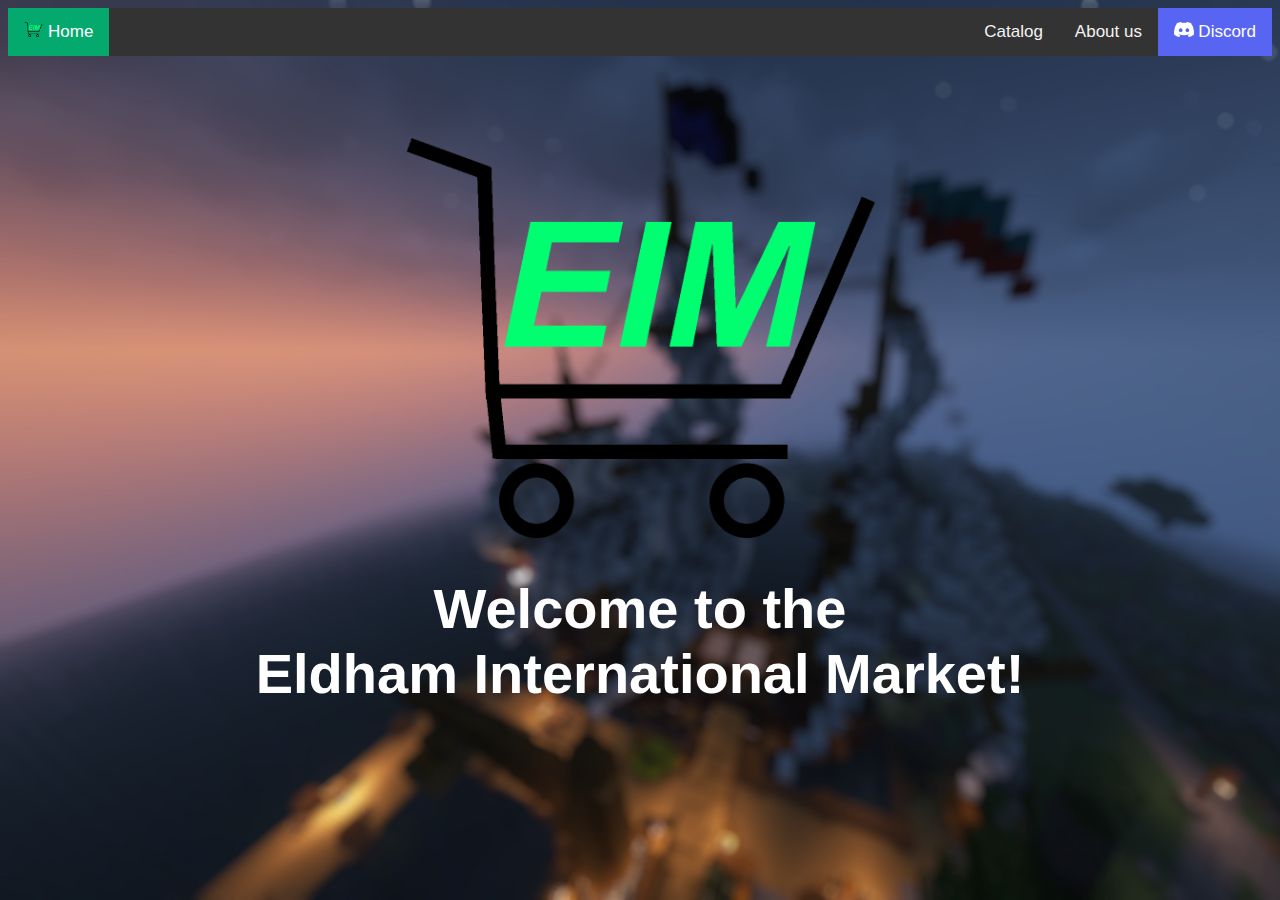
<file: index.html>
<html>
  <head>
    <title>Home | Eldham International Market</title>
    <link href="styles.css" rel="stylesheet" type="text/css">
    <link rel="icon" type="image/x-icon" href="../img/logo - Kopie.png">
  </head>
  <body>
    <style>
      body {
        background-image: url('img/bg.jpg');
        background-repeat: no-repeat;
        background-attachment: fixed;
        background-size: cover;
      }
    </style> 
    <div class="topnav">
      <a href="https://discord.gg/JwU22aqAVR" class="discord"><img src="img/dc.png" height="15px"> Discord</a>
      <a href="about.html">About us</a>
      <a href="index.html" class="split"><img src="img/logo.png" height="15px"> Home</a>
      <a href="items.html">Catalog</a>
    </div> 
    <div class="welcome">
      <a href="index.html"><img src="img/logo.png", height="400px", style="margin-top: 4%;"></a>
      <h1>Welcome to the<br>Eldham International Market!</h1>
    </div>
  </body>
</html>
</file>
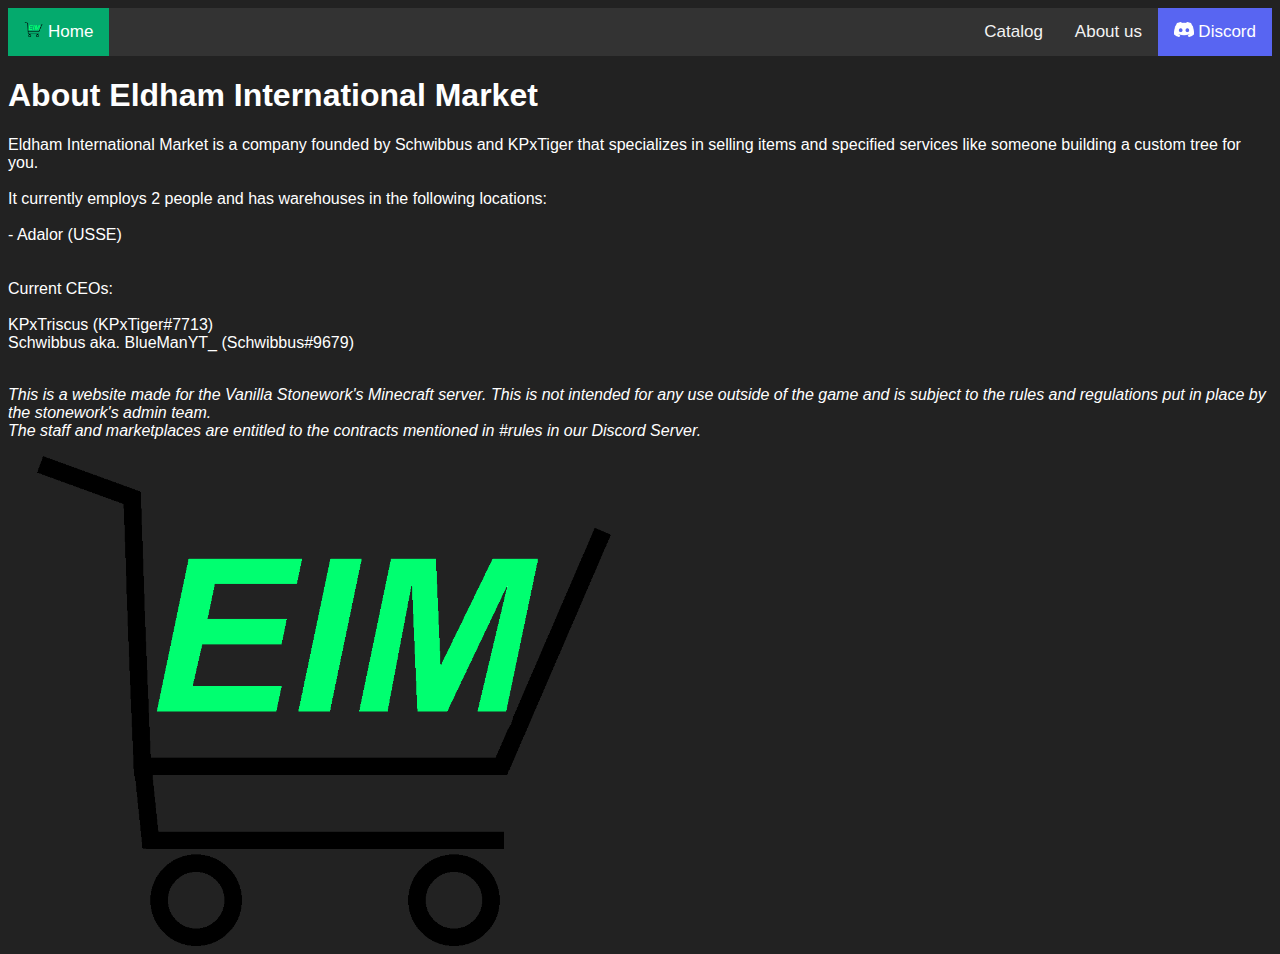
<file: about.html>
<html>
  <head>
    <title>About | Eldham International Market</title>
    <link href="styles_about.css" rel="stylesheet" type="text/css">
    <link rel="icon" type="image/x-icon" href="../img/logo - Kopie.png">
  </head>
  <body>
    <div class="topnav">
      <a href="https://discord.gg/JwU22aqAVR" class="discord"><img src="img/dc.png" height="15px"> Discord</a>
      <a href="about.html">About us</a>
      <a href="index.html" class="split"><img src="img/logo.png" height="15px"> Home</a>
      <a href="items.html">Catalog</a>
    </div> 
    <h1>About Eldham International Market</h1>
    <p>
      Eldham International Market is a company founded by Schwibbus and KPxTiger that specializes in selling items and specified services like someone building a custom tree for you.<br><br>
      It currently employs 2 people and has warehouses in the following locations:<br><br>
      - Adalor (USSE)<br><br><br>
      Current CEOs:<br><br>
      KPxTriscus (KPxTiger#7713)<br>
      Schwibbus aka. BlueManYT_ (Schwibbus#9679)<br><br>
    </p>
    <p class="disclaimer">
      This is a website made for the Vanilla Stonework's Minecraft server. This is not intended for any use outside of the game and is subject to the rules and regulations put in place by the stonework's admin team.<br>
      The staff and marketplaces are entitled to the contracts mentioned in #rules in our Discord Server.
    </p>
    <a href="index.html"><img src="img/logo.png" height="490px"></a>
  </body>
</html>
</file>
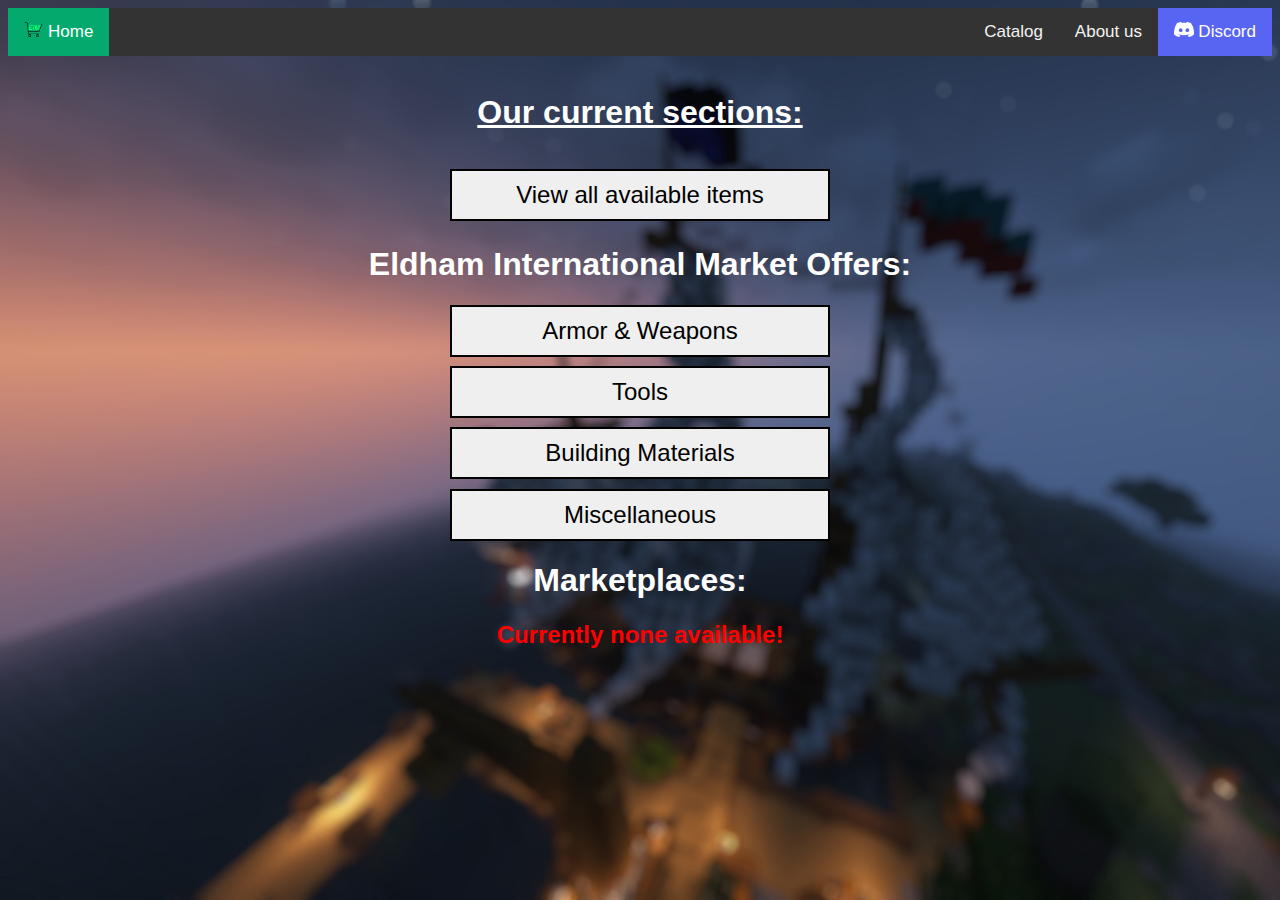
<file: items.html>
<html>
  <head>
    <title>Items and offers | Eldham International Market</title>
    <link href="styles_items.css" rel="stylesheet" type="text/css">
    <link rel="icon" type="image/x-icon" href="../img/logo - Kopie.png">
  </head>
  <body>
    <style>
      body {
        background-image: url('img/bg.jpg');
        background-repeat: no-repeat;
        background-attachment: fixed;
        background-size: cover;
      }
    </style> 
    <div class="topnav">
      <a href="https://discord.gg/JwU22aqAVR" class="discord"><img src="img/dc.png" height="15px"> Discord</a>
      <a href="about.html">About us</a>
      <a href="index.html" class="split"><img src="img/logo.png" height="15px"> Home</a>
      <a href="items.html">Catalog</a>
    </div>
    <div class="main">
      <h1 class="heading">Our current sections:<br></h1>
      <div class="button1">
        <button class="btn" onclick="location.href='shop/all.html'" style="width: 30%; padding: 10px 14px; border: 2px solid black; color: black; font-size: 24px;" type="button">View all available items</button>
     </div>
     <h1>Eldham International Market Offers:</h1>
      <div class="button">
        <button class="btn" onclick="location.href='shop/armor.html'" style="width: 30%; padding: 10px 14px; border: 2px solid black; color: black; font-size: 24px;" type="button">Armor & Weapons</button>
     </div>
     <div class="button">
       <button class="btn" onclick="location.href='shop/tools.html'" style="width: 30%; padding: 10px 14px; border: 2px solid black; color: black; font-size: 24px;" type="button">Tools</button>
     </div>
      <div class="button">
        <button class="btn" onclick="location.href='shop/building.html'" style="width: 30%; padding: 10px 14px; border: 2px solid black; color: black; font-size: 24px;" type="button">Building Materials</button>
     </div>
     <div class="button">
       <button class="btn" onclick="location.href='shop/misc.html'" style="width: 30%; padding: 10px 14px; border: 2px solid black; color: black; font-size: 24px;" type="button">Miscellaneous</button>
      </div>
      <h1>Marketplaces:</h1>
      <h2 style="color: red;">Currently none available!</h2>
    </div>
  </body>
</html>
</file>
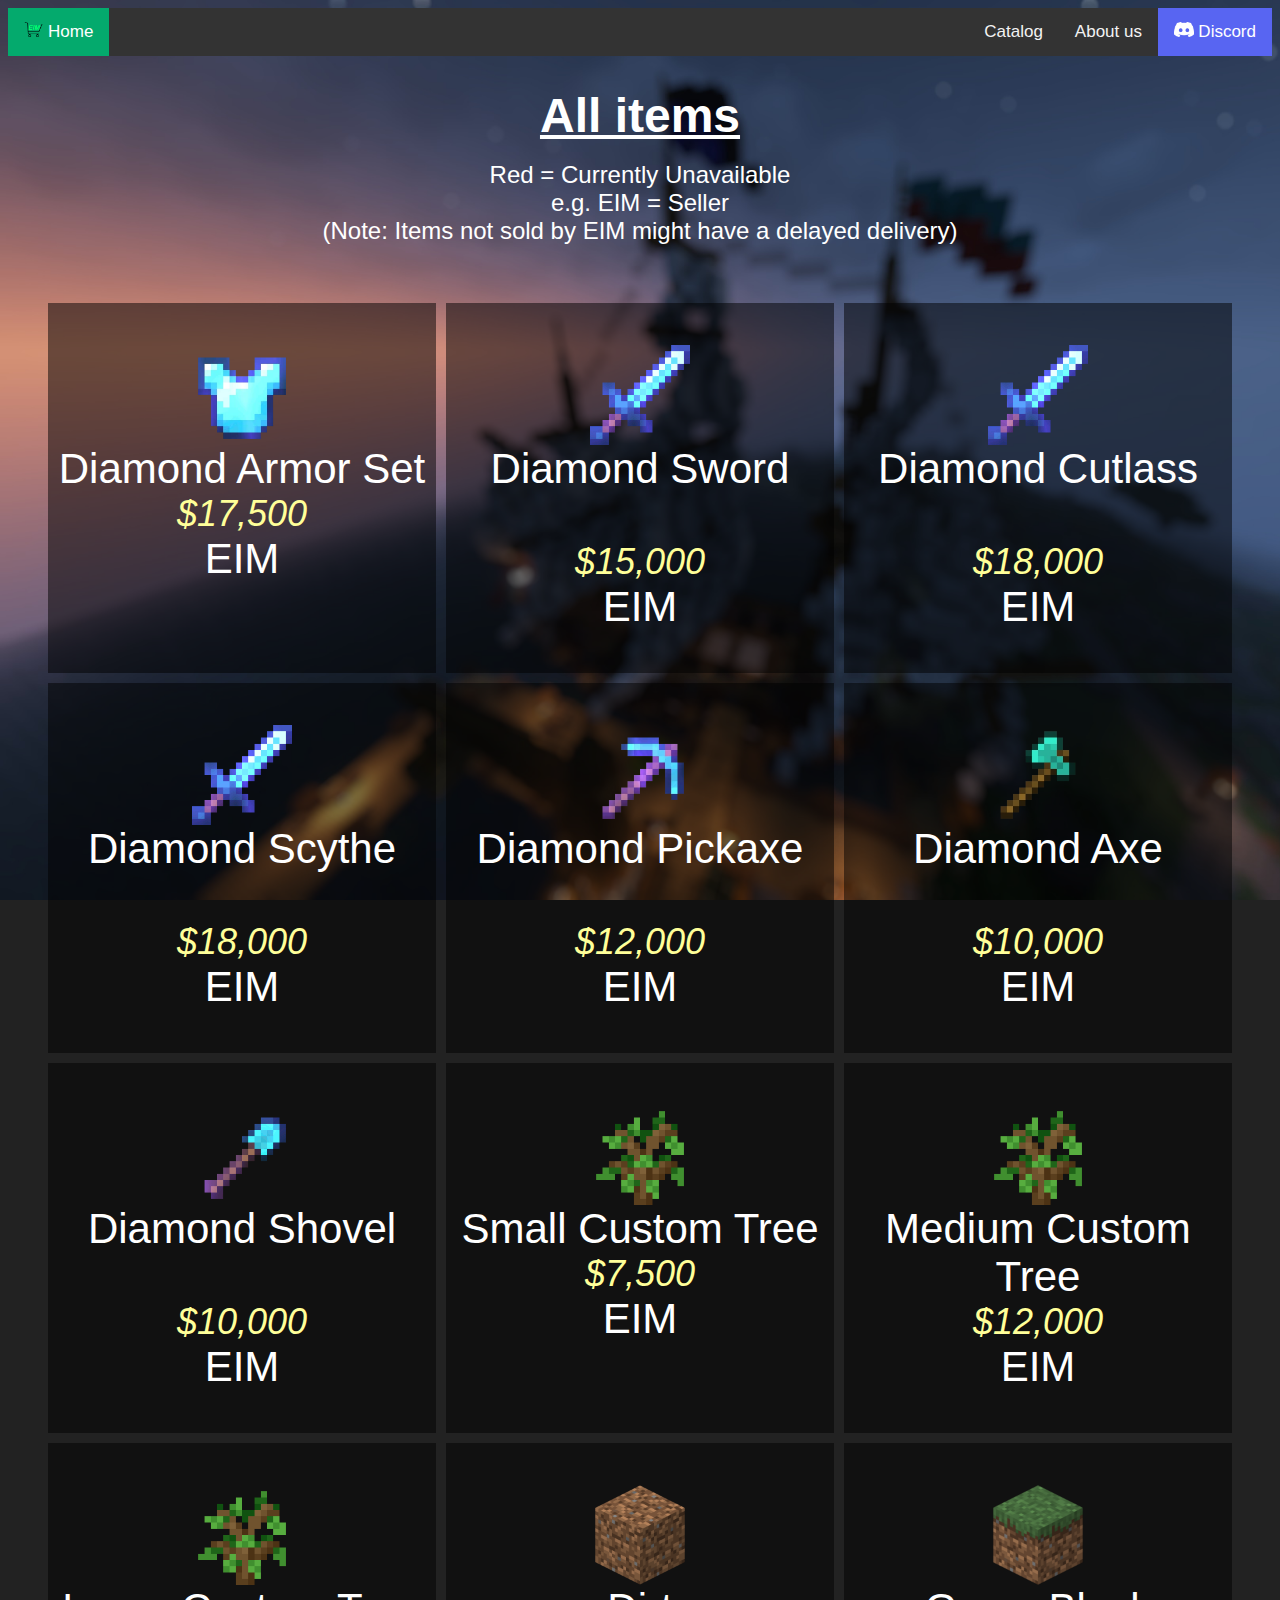
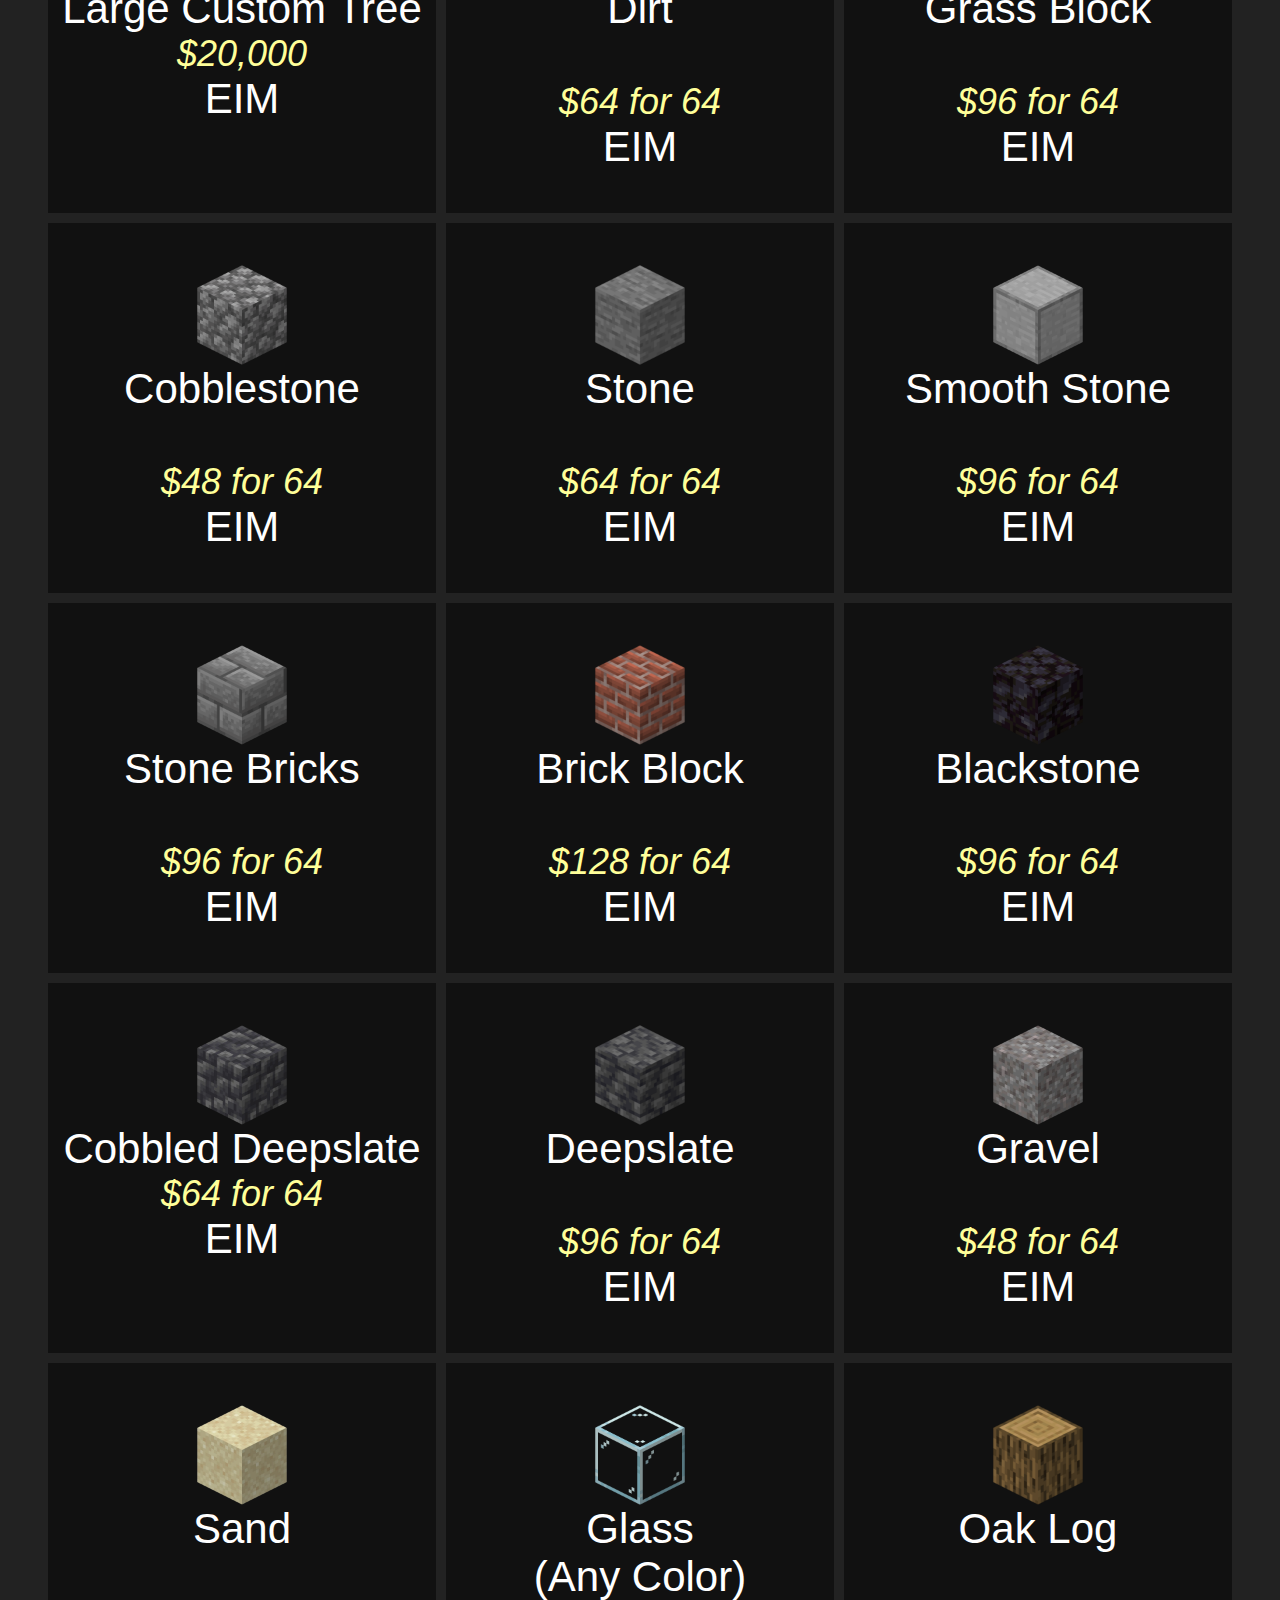
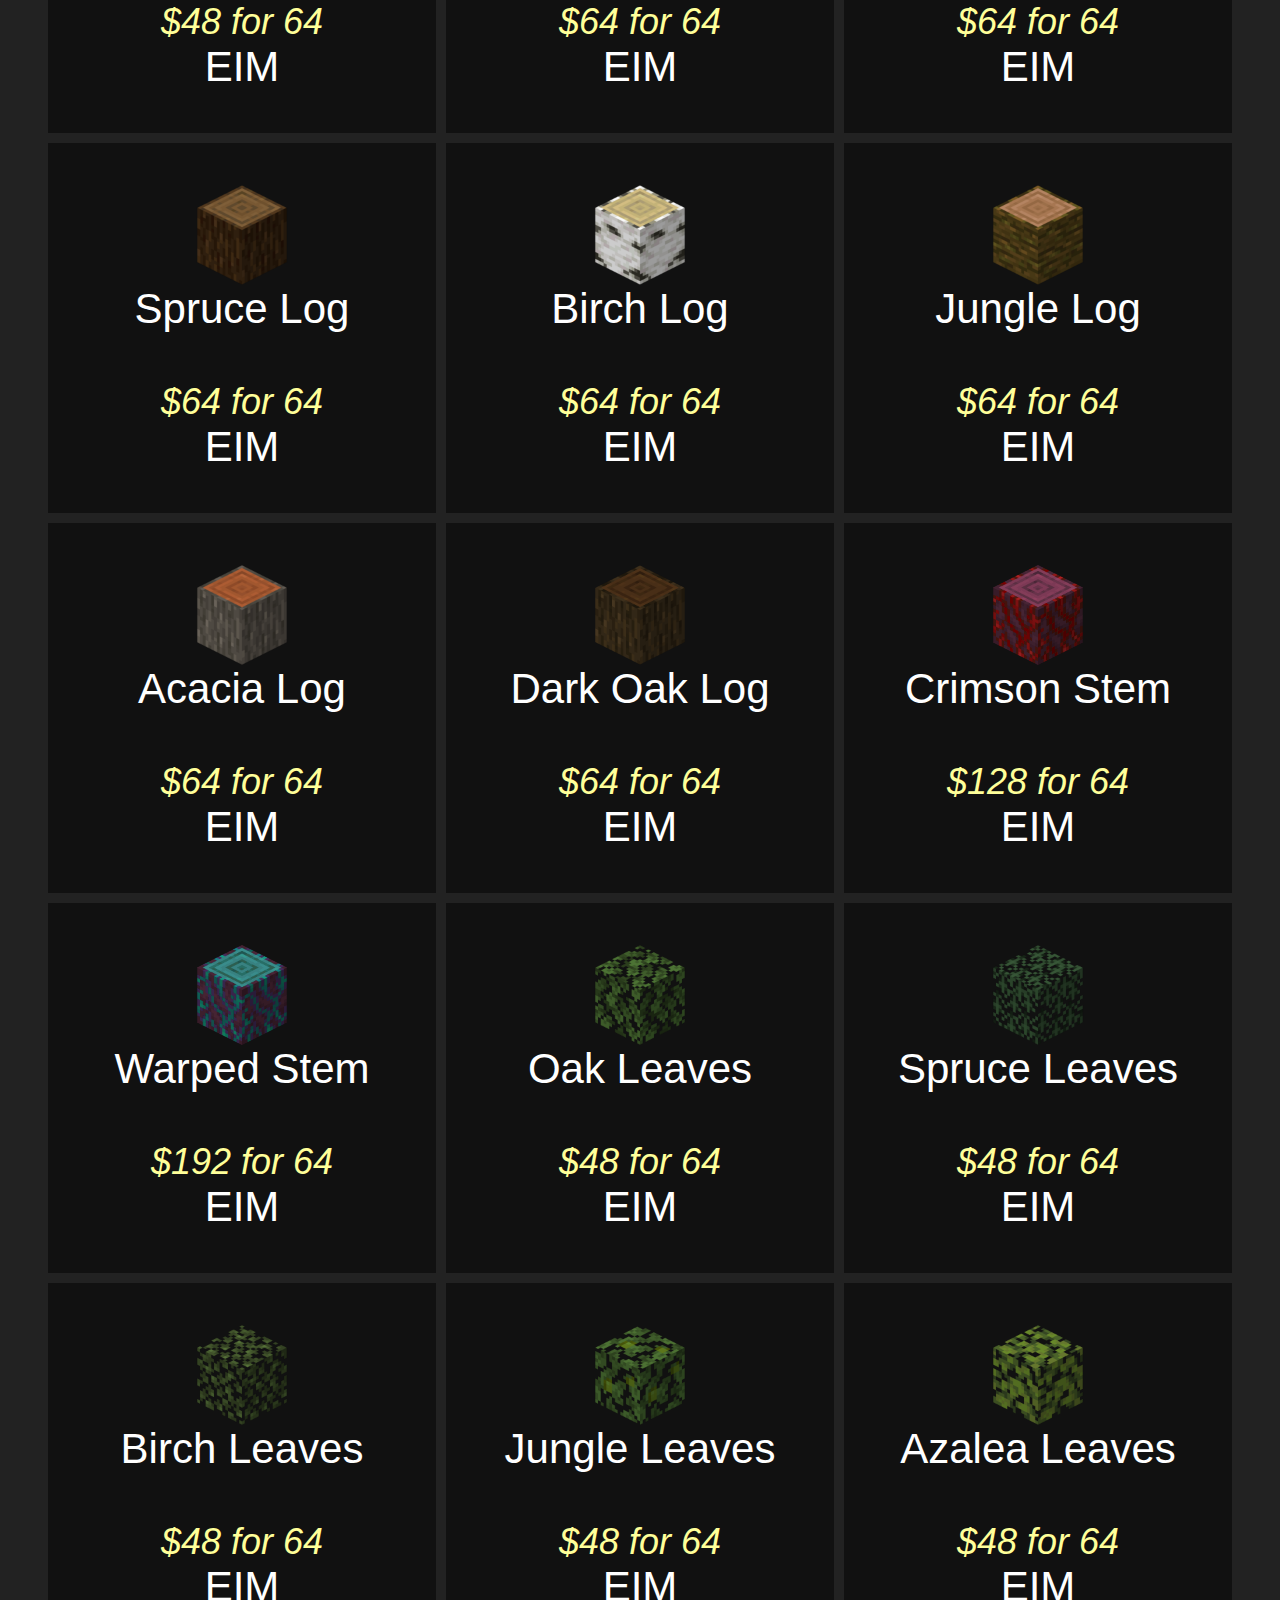
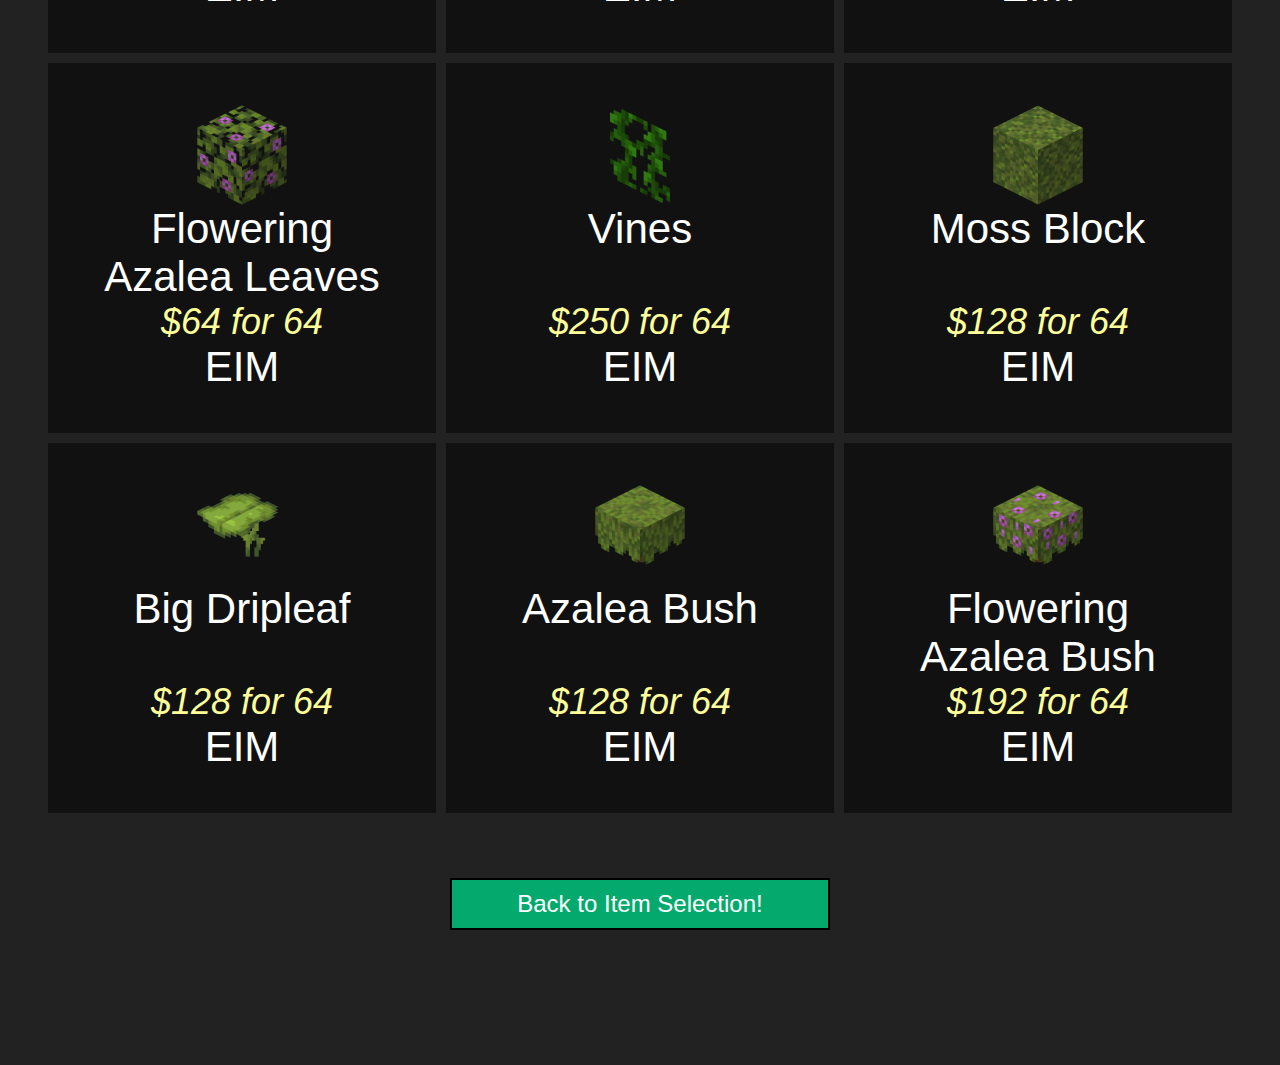
<file: shop/all.html>
<html>
  <head>
    <title>All Items | Eldham International Market</title>
    <link href="styles_all.css" rel="stylesheet" type="text/css">
    <link rel="icon" type="image/x-icon" href="../img/logo - Kopie.png">
  </head>
  <body>
    <style>
        body {
          background-image: url('../img/bg.jpg');
          background-repeat: no-repeat;
          background-attachment: fixed;
          background-size: cover;
        }
      </style> 
    <div class="topnav">
      <a href="https://discord.gg/JwU22aqAVR" class="discord"><img src="../img/dc.png" height="15px"> Discord</a>
      <a href="../about.html">About us</a>
      <a href="../index.html" class="split"><img src="../img/logo.png" height="15px"> Home</a>
      <a href="../items.html">Catalog</a>
    </div>
    <div class="main">
      <h1 style="color: #fff; margin-bottom: 0px;">All items</h1><br>
      <p style="text-align: center; font-size: 24px; margin: 0px;">Red = Currently Unavailable<br>e.g. EIM = Seller<br>(Note: Items not sold by EIM might have a delayed delivery)</p>
      <br>
      <div class="container">
        <a href="armor.html">
        <div class="box">
          <div class="content">
            <p><img src="../img/items/Enchanted_Diamond_Chestplate_(item).webp"><br>Diamond Armor Set<br><i>$17,500</i><br>EIM</p>
          </div>
        </div>
        </a>
        <a href="armor.html">
        <div class="box">
          <div class="content">
            <p><img src="../img/items/Enchanted_Diamond_Sword.webp"><br>Diamond Sword<br><br><i>$15,000</i><br>EIM</p>
          </div>
        </div>
        </a>
        <a href="armor.html">
        <div class="box">
          <div class="content">
            <p><img src="../img/items/Enchanted_Diamond_Sword.webp"><br>Diamond Cutlass<br><br><i>$18,000</i><br>EIM</p>
          </div>
        </div>
        </a>
        <a href="armor.html">
        <div class="box">
          <div class="content">
            <p><img src="../img/items/Enchanted_Diamond_Sword.webp"><br>Diamond Scythe<br><br><i>$18,000</i><br>EIM</p>
          </div>
        </div>
        </a>
        <a href="tools.html">
        <div class="box">
          <div class="content">
            <p><img src="../img/items/Enchanted_Diamond_Pickaxe.webp"><br>Diamond Pickaxe<br><br><i>$12,000</i><br>EIM</p>
          </div>
        </div>
        </a>
        <a href="tools.html">
        <div class="box">
          <div class="content">
            <p><img src="../img/items/Diamond_Axe_JE3_BE3.webp"><br>Diamond Axe<br><br><i>$10,000</i><br>EIM</p>
          </div>
        </div>
        </a>
        <a href="tools.html">
          <div class="box">
            <div class="content">
              <p><img src="../img/items/Enchanted_Diamond_Shovel.webp"><br>Diamond Shovel<br><br><i>$10,000</i><br>EIM</p>
            </div>
          </div>
        </a>
        <a href="misc.html">
          <div class="box">
            <div class="content">
              <p><img src="../img/items/Oak_Sapling_(texture)_JE5_BE3.webp"><br>Small Custom Tree<br><i>$7,500</i><br>EIM</p>
            </div>
          </div>
        </a>
        <a href="misc.html">
          <div class="box">
            <div class="content">
              <p><img src="../img/items/Oak_Sapling_(texture)_JE5_BE3.webp"><br>Medium Custom Tree<br><i>$12,000</i><br>EIM</p>
            </div>
          </div>
        </a>
        <a href="misc.html">
          <div class="box">
            <div class="content">
              <p><img src="../img/items/Oak_Sapling_(texture)_JE5_BE3.webp"><br>Large Custom Tree<br><i>$20,000</i><br>EIM</p>
            </div>
          </div>
        </a>
        <a href="building.html">
          <div class="box">
            <div class="content">
              <p><img src="../img/items/Dirt_JE2_BE2.webp"><br>Dirt<br><br><i>$64 for 64</i><br>EIM</p>
            </div>
          </div>
        </a>
        <a href="building.html">
          <div class="box">
            <div class="content">
              <p><img src="../img/items/Grass_Block_JE7_BE6.webp"><br>Grass Block<br><br><i>$96 for 64</i><br>EIM</p>
            </div>
          </div>
        </a>
        <a href="building.html">
          <div class="box">
            <div class="content">
              <p><img src="../img/items/Cobblestone.webp"><br>Cobblestone<br><br><i>$48 for 64</i><br>EIM</p>
            </div>
          </div>
        </a>
        <a href="building.html">
          <div class="box">
            <div class="content">
              <p><img src="../img/items/Stone.webp"><br>Stone<br><br><i>$64 for 64</i><br>EIM</p>
            </div>
          </div>
        </a>
        <a href="building.html">
          <div class="box">
            <div class="content">
              <p><img src="../img/items/SmoothStone.webp"><br>Smooth Stone<br><br><i>$96 for 64</i><br>EIM</p>
            </div>
          </div>
        </a>
        <a href="building.html">
          <div class="box">
            <div class="content">
              <p><img src="../img/items/Stone_Bricks_JE2.webp"><br>Stone Bricks<br><br><i>$96 for 64</i><br>EIM</p>
            </div>
          </div>
        </a>
        <a href="building.html">
          <div class="box">
            <div class="content">
              <p><img src="../img/items/Bricks_JE5_BE3.webp"><br>Brick Block<br><br><i>$128 for 64</i><br>EIM</p>
            </div>
          </div>
        </a>
        <a href="building.html">
          <div class="box">
            <div class="content">
              <p><img src="../img/items/Blackstone_JE1_BE1.webp"><br>Blackstone<br><br><i>$96 for 64</i><br>EIM</p>
            </div>
          </div>
        </a>
        <a href="building.html">
          <div class="box">
            <div class="content">
              <p><img src="../img/items/Cobbled_Deepslate_JE2_BE1.webp"><br>Cobbled Deepslate<br><i>$64 for 64</i><br>EIM</p>
            </div>
          </div>
        </a>
        <a href="building.html">
          <div class="box">
            <div class="content">
              <p><img src="../img/items/Deepslate.webp"><br>Deepslate<br><br><i>$96 for 64</i><br>EIM</p>
            </div>
          </div>
        </a>
        <a href="building.html">
          <div class="box">
            <div class="content">
              <p><img src="../img/items/Kies.webp"><br>Gravel<br><br><i>$48 for 64</i><br>EIM</p>
            </div>
          </div>
        </a>
        <a href="building.html">
          <div class="box">
            <div class="content">
              <p><img src="../img/items/Sand.webp"><br>Sand<br><br><i>$48 for 64</i><br>EIM</p>
            </div>
          </div>
        </a>
        <a href="building.html">
          <div class="box">
            <div class="content">
              <p><img src="../img/items/Glass_JE4_BE2.webp"><br>Glass<br>(Any Color)<br><i>$64 for 64</i><br>EIM</p>
            </div>
          </div>
        </a>
        <a href="building.html">
          <div class="box">
            <div class="content">
              <p><img src="../img/items/Oak_Log_(UD)_JE5_BE3.webp"><br>Oak Log<br><br><i>$64 for 64</i><br>EIM</p>
            </div>
          </div>
        </a>
        <a href="building.html">
          <div class="box">
            <div class="content">
              <p><img src="../img/items/Spruce_Log_(UD)_JE5_BE3.webp"><br>Spruce Log<br><br><i>$64 for 64</i><br>EIM</p>
            </div>
          </div>
        </a>
        <a href="building.html">
          <div class="box">
            <div class="content">
              <p><img src="../img/items/Birch_Log_(UD)_JE5_BE3.webp"><br>Birch Log<br><br><i>$64 for 64</i><br>EIM</p>
            </div>
          </div>
        </a>
        <a href="building.html">
          <div class="box">
            <div class="content">
              <p><img src="../img/items/Jungle_Log_(UD)_JE6_BE3.webp"><br>Jungle Log<br><br><i>$64 for 64</i><br>EIM</p>
            </div>
          </div>
        </a>
        <a href="building.html">
          <div class="box">
            <div class="content">
              <p><img src="../img/items/Acacia_Log.webp"><br>Acacia Log<br><br><i>$64 for 64</i><br>EIM</p>
            </div>
          </div>
        </a>
        <a href="building.html">
          <div class="box">
            <div class="content">
              <p><img src="../img/items/Dark_Oak_Log_(UD)_JE4.webp"><br>Dark Oak Log<br><br><i>$64 for 64</i><br>EIM</p>
            </div>
          </div>
        </a>
        <a href="building.html">
          <div class="box">
            <div class="content">
              <p><img src="../img/items/Crimson_Stem_(UD)_BE1.webp"><br>Crimson Stem<br><br><i>$128 for 64</i><br>EIM</p>
            </div>
          </div>
        </a>
        <a href="building.html">
          <div class="box">
            <div class="content">
              <p><img src="../img/items/Warped_Stem_(UD)_BE1.webp"><br>Warped Stem<br><br><i>$192 for 64</i><br>EIM</p>
            </div>
          </div>
        </a>
        <a href="building.html">
          <div class="box">
            <div class="content">
              <p><img src="../img/items/Oak_Leaves.webp"><br>Oak Leaves<br><br><i>$48 for 64</i><br>EIM</p>
            </div>
          </div>
        </a>
        <a href="building.html">
          <div class="box">
            <div class="content">
              <p><img src="../img/items/Spruce_Leaves.webp"><br>Spruce Leaves<br><br><i>$48 for 64</i><br>EIM</p>
            </div>
          </div>
        </a>
        <a href="building.html">
          <div class="box">
            <div class="content">
              <p><img src="../img/items/Birch_Leaves.webp"><br>Birch Leaves<br><br><i>$48 for 64</i><br>EIM</p>
            </div>
          </div>
        </a>
        <a href="building.html">
          <div class="box">
            <div class="content">
              <p><img src="../img/items/Jungle_Leaves.webp"><br>Jungle Leaves<br><br><i>$48 for 64</i><br>EIM</p>
            </div>
          </div>
        </a>
        <a href="building.html">
          <div class="box">
            <div class="content">
              <p><img src="../img/items/Azalea_Leaves.webp"><br>Azalea Leaves<br><br><i>$48 for 64</i><br>EIM</p>
            </div>
          </div>
        </a>
        <a href="building.html">
          <div class="box">
            <div class="content">
              <p><img src="../img/items/Flowering_Azalea_Leaves.webp"><br>Flowering<br>Azalea Leaves<br><i>$64 for 64</i><br>EIM</p>
            </div>
          </div>
        </a>
        <a href="building.html">
          <div class="box">
            <div class="content">
              <p><img src="../img/items/Vines_JE2_BE2.webp"><br>Vines<br><br><i>$250 for 64</i><br>EIM</p>
            </div>
          </div>
        </a>
        <a href="building.html">
          <div class="box">
            <div class="content">
              <p><img src="../img/items/Moss_Block_JE1_BE1.webp"><br>Moss Block<br><br><i>$128 for 64</i><br>EIM</p>
            </div>
          </div>
        </a>
        <a href="building.html">
          <div class="box">
            <div class="content">
              <p><img src="../img/items/Big_Dripleaf_JE2_BE1.webp"><br>Big Dripleaf<br><br><i>$128 for 64</i><br>EIM</p>
            </div>
          </div>
        </a>
        <a href="building.html">
          <div class="box">
            <div class="content">
              <p><img src="../img/items/Azalea_JE2_BE2.webp"><br>Azalea Bush<br><br><i>$128 for 64</i><br>EIM</p>
            </div>
          </div>
        </a>
        <a href="building.html">
          <div class="box">
            <div class="content">
              <p><img src="../img/items/Flowering_Azalea_JE2_BE2.webp"><br>Flowering<br>Azalea Bush<br><i>$192 for 64</i><br>EIM</p>
            </div>
          </div>
        </a>
        </div>
      <div class="button">
        <button class="btn" onclick="location.href='../items.html'" style="width: 30%; padding: 10px 14px; border: 2px solid black; color: white; background-color: #04AA6D; font-size: 24px;" type="button">Back to Item Selection!</button>
    </div>
    </div>
  </body>
</html>
</file>
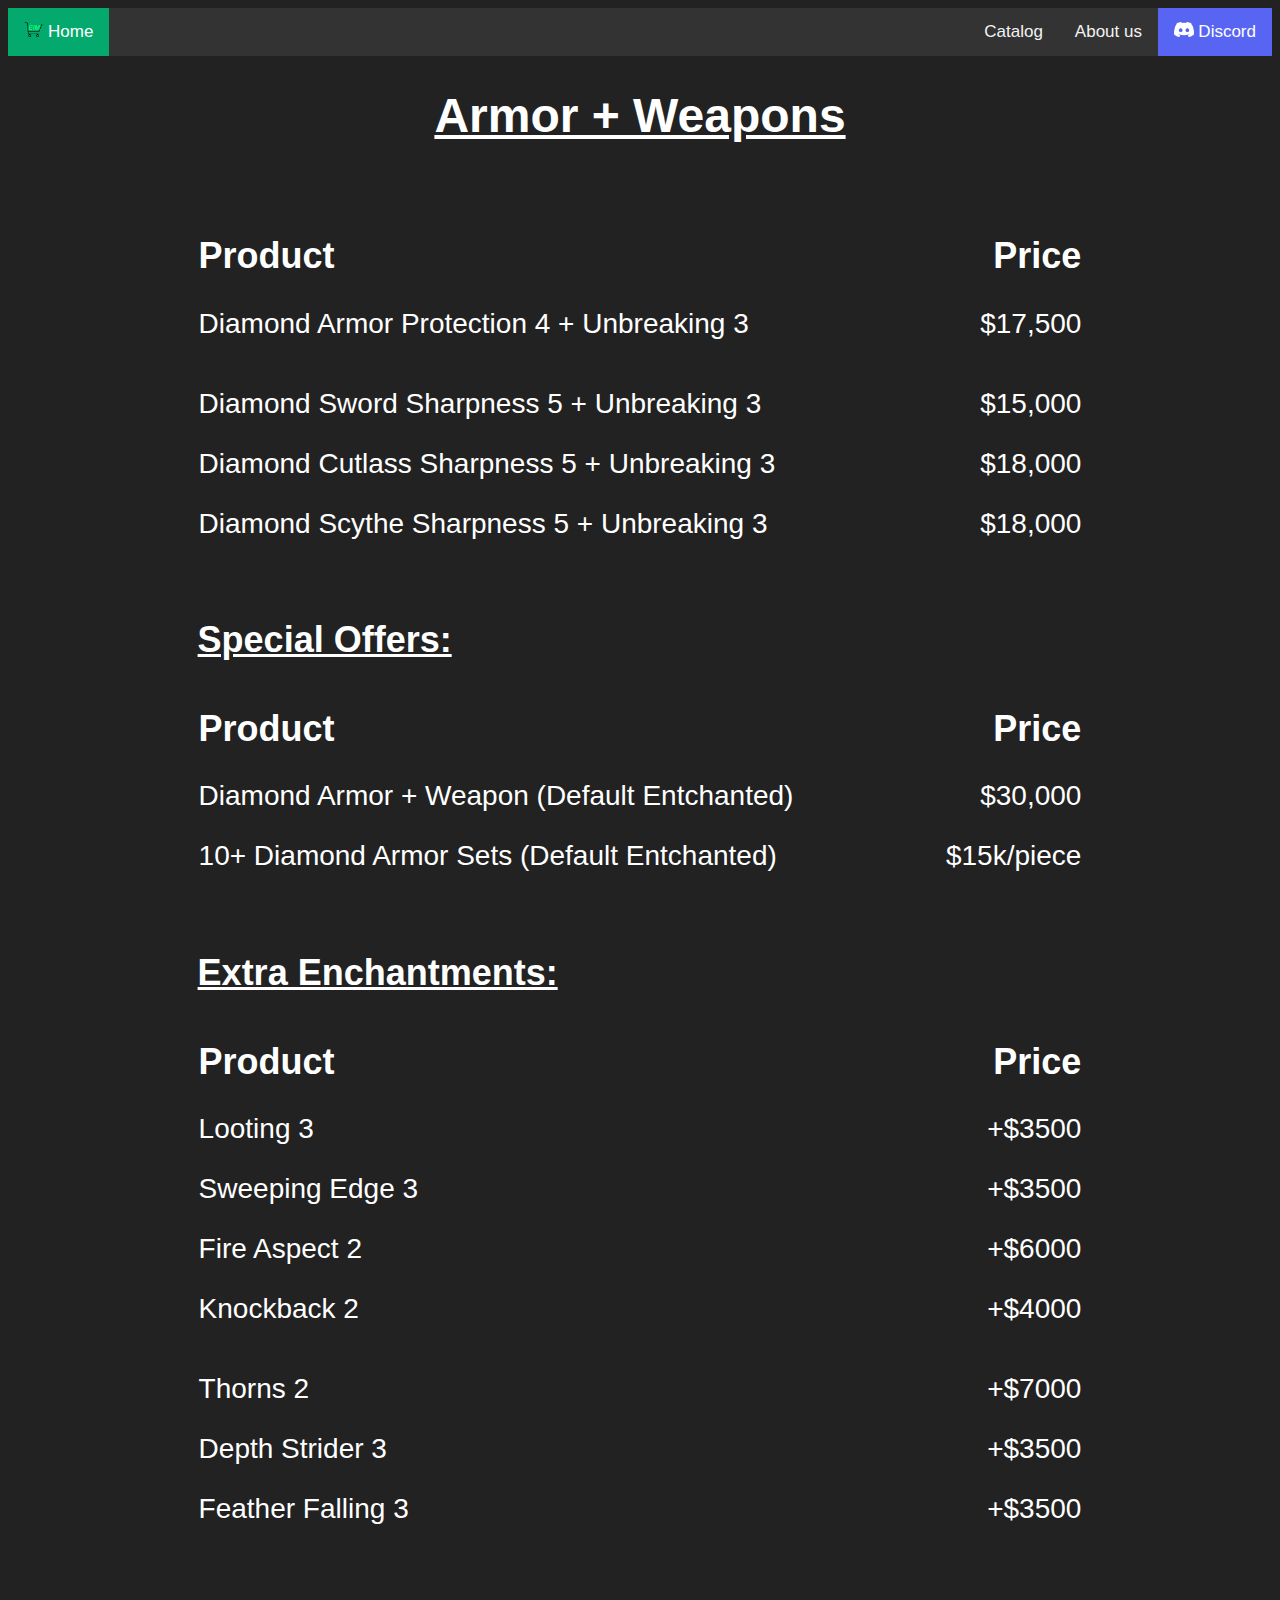
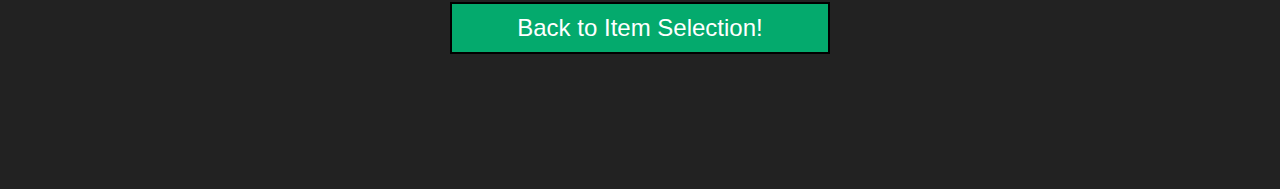
<file: shop/armor.html>
<html>
  <head>
    <title>Armor | Eldham International Market</title>
    <link href="styles.css" rel="stylesheet" type="text/css">
    <link rel="icon" type="image/x-icon" href="../img/logo - Kopie.png">
  </head>
  <body>
    <div class="topnav">
      <a href="https://discord.gg/JwU22aqAVR" class="discord"><img src="../img/dc.png" height="15px"> Discord</a>
      <a href="../about.html">About us</a>
      <a href="../index.html" class="split"><img src="../img/logo.png" height="15px"> Home</a>
      <a href="../items.html">Catalog</a>
    </div>
    <div class="main">
        <h1>Armor + Weapons</h1>
        <br>
        <table>
            <tbody>
                <tr>
                    <th class="product">Product</th>
                    <th class="price">Price</th>
                </tr>
                <tr>
                    <td class="product">Diamond Armor Protection 4 + Unbreaking 3</td>
                    <td class="price">$17,500</td>
                </tr>
                <tr class="empty">
                    <td class="product"></td>
                    <td class="price"></td>
                </tr>
                <tr>
                    <td class="product">Diamond Sword Sharpness 5 + Unbreaking 3</td>
                    <td class="price">$15,000</td>
                </tr>
                <tr>
                    <td class="product">Diamond Cutlass Sharpness 5 + Unbreaking 3</td>
                    <td class="price">$18,000</td>
                </tr>
                <tr>
                    <td class="product">Diamond Scythe Sharpness 5 + Unbreaking 3</td>
                    <td class="price">$18,000</td>
                </tr>
            </tbody>
        </table>
        <br><br>
        <h2>Special Offers:</h2>
        <table>
            <tbody>
                <tr>
                    <th class="product">Product</td>
                    <th class="price">Price</td>
                </tr>
                <tr>
                    <td class="product">Diamond Armor + Weapon (Default Entchanted)</td>
                    <td class="price">$30,000</td>
                </tr>
                <tr>
                    <td class="product">10+ Diamond Armor Sets (Default Entchanted)</td>
                    <td class="price">$15k/piece</td>
                </tr>
            </tbody>
        </table>
        <br><br>
        <h2>Extra Enchantments:</h2>
        <table>
            <tbody>
                <tr>
                    <th class="product">Product</td>
                    <th class="price">Price</td>
                </tr>
                <tr>
                    <td class="product">Looting 3</td>
                    <td class="price">+$3500</td>
                </tr>
                <tr>
                    <td class="product">Sweeping Edge 3</td>
                    <td class="price">+$3500</td>
                </tr>
                <tr>
                    <td class="product">Fire Aspect 2</td>
                    <td class="price">+$6000</td>
                </tr>
                <tr>
                    <td class="product">Knockback 2</td>
                    <td class="price">+$4000</td>
                </tr>
                <tr class="empty">
                    <td class="product"></td>
                    <td class="price"></td>
                </tr>
                <tr>
                    <td class="product">Thorns 2</td>
                    <td class="price">+$7000</td>
                </tr>
                <tr>
                    <td class="product">Depth Strider 3</td>
                    <td class="price">+$3500</td>
                </tr>
                <tr>
                    <td class="product">Feather Falling 3</td>
                    <td class="price">+$3500</td>
                </tr>
            </tbody>
        </table>
        <div class="button">
            <button class="btn" onclick="location.href='../items.html'" style="width: 30%; padding: 10px 14px; border: 2px solid black; color: white; background-color: #04AA6D; font-size: 24px;" type="button">Back to Item Selection!</button>
        </div>
    </div>
  </body>
</html>
</file>
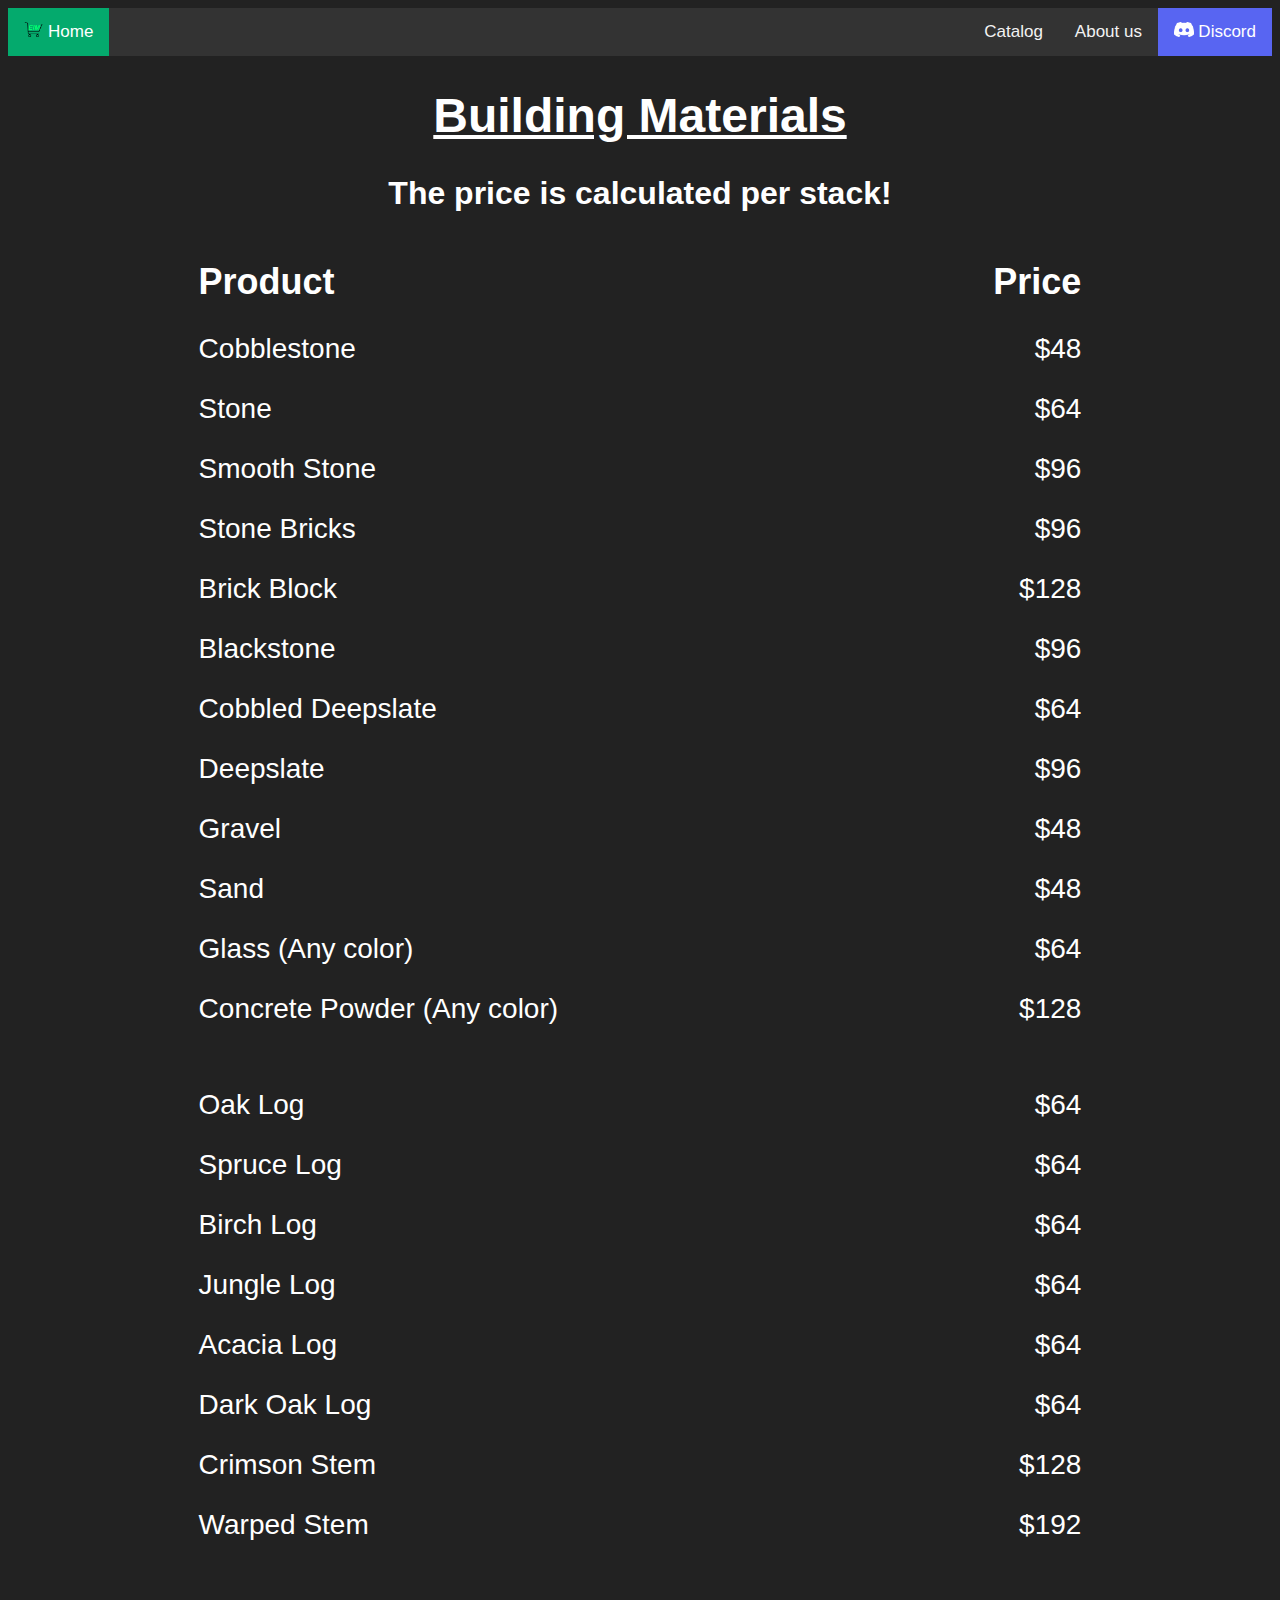
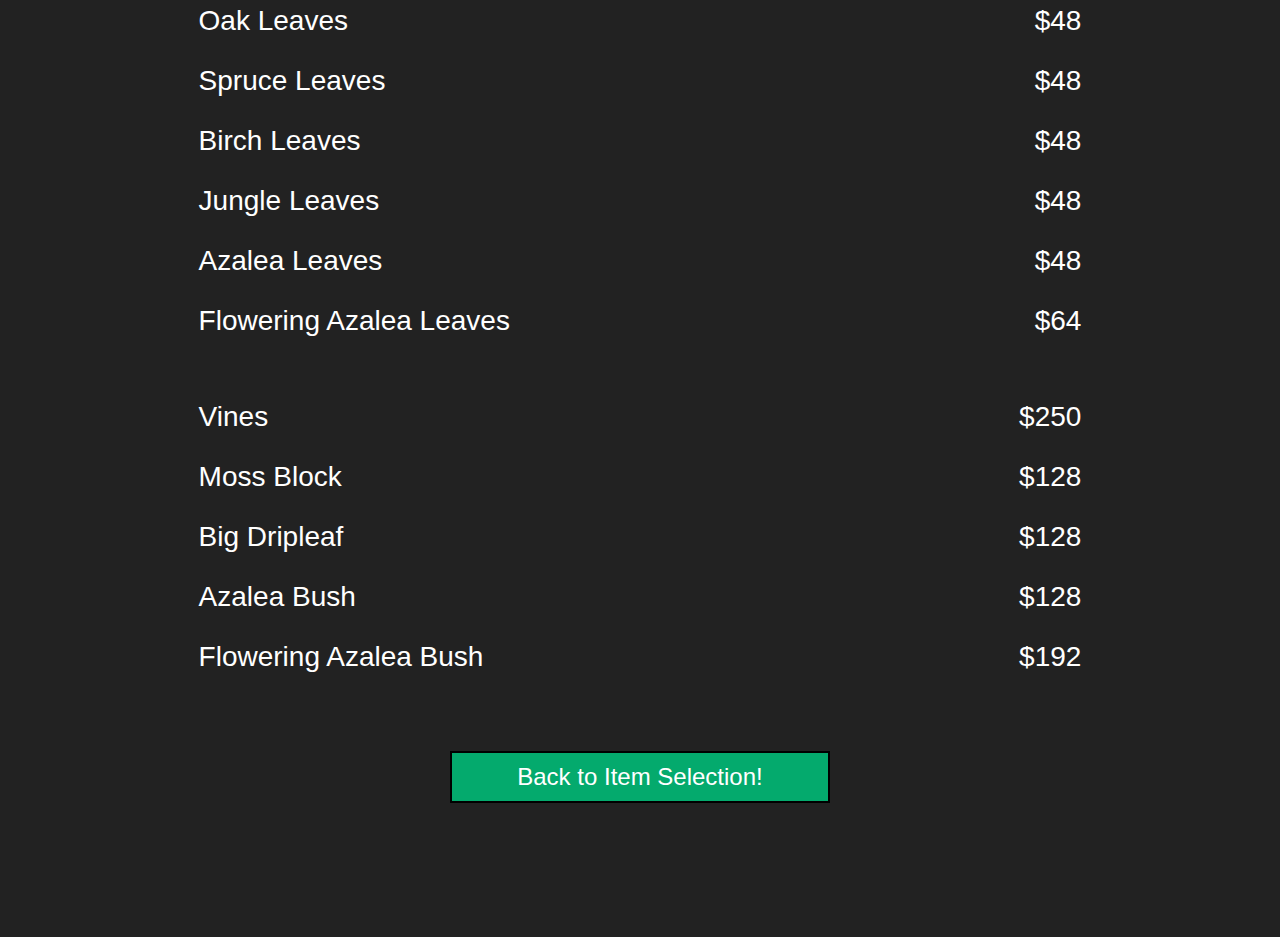
<file: shop/building.html>
<html>
  <head>
    <title>Building Materials | Eldham International Market</title>
    <link href="styles.css" rel="stylesheet" type="text/css">
    <link rel="icon" type="image/x-icon" href="../img/logo - Kopie.png">
  </head>
  <body>
    <div class="topnav">
      <a href="https://discord.gg/JwU22aqAVR" class="discord"><img src="../img/dc.png" height="15px"> Discord</a>
      <a href="../about.html">About us</a>
      <a href="../index.html" class="split"><img src="../img/logo.png" height="15px"> Home</a>
      <a href="../items.html">Catalog</a>
    </div>
    <div class="main">
        <h1>Building Materials</h1>
        <h3>The price is calculated per stack!</h3>
        <table>
            <tbody>
                <tr>
                    <th class="product">Product</th>
                    <th class="price">Price</th>
                </tr>
                <tr>
                    <td class="product">Cobblestone</td>
                    <td class="price">$48</td>
                </tr>
                <tr>
                    <td class="product">Stone</td>
                    <td class="price">$64</td>
                </tr>
                <tr>
                    <td class="product">Smooth Stone</td>
                    <td class="price">$96</td>
                </tr>
                <tr>
                    <td class="product">Stone Bricks</td>
                    <td class="price">$96</td>
                </tr>
                <tr>
                    <td class="product">Brick Block</td>
                    <td class="price">$128</td>
                </tr>
                <tr>
                    <td class="product">Blackstone</td>
                    <td class="price">$96</td>
                </tr>
                <tr>
                    <td class="product">Cobbled Deepslate</td>
                    <td class="price">$64</td>
                </tr>
                <tr>
                    <td class="product">Deepslate</td>
                    <td class="price">$96</td>
                </tr>
                <tr>
                    <td class="product">Gravel</td>
                    <td class="price">$48</td>
                </tr>
                <tr>
                    <td class="product">Sand</td>
                    <td class="price">$48</td>
                </tr>
                <tr>
                    <td class="product">Glass (Any color)</td>
                    <td class="price">$64</td>
                </tr>
                <tr>
                    <td class="product">Concrete Powder (Any color)</td>
                    <td class="price">$128</td>
                </tr>
                <tr class = empty2>
                    <td class="product"></td>
                    <td class="price"></td>
                </tr>
                <tr>
                    <td class="product">Oak Log</td>
                    <td class="price">$64</td>
                </tr>
                <tr>
                    <td class="product">Spruce Log</td>
                    <td class="price">$64</td>
                </tr>
                <tr>
                    <td class="product">Birch Log</td>
                    <td class="price">$64</td>
                </tr>
                <tr>
                    <td class="product">Jungle Log</td>
                    <td class="price">$64</td>
                </tr>
                <tr>
                    <td class="product">Acacia Log</td>
                    <td class="price">$64</td>
                </tr>
                <tr>
                    <td class="product">Dark Oak Log</td>
                    <td class="price">$64</td>
                </tr>
                <tr>
                    <td class="product">Crimson Stem</td>
                    <td class="price">$128</td>
                </tr>
                <tr>
                    <td class="product">Warped Stem</td>
                    <td class="price">$192</td>
                </tr>
                <tr class="empty2">
                    <td class="product"></td>
                    <td class="price"></td>
                </tr>
                <tr>
                    <td class="product">Oak Leaves</td>
                    <td class="price">$48</td>
                </tr>
                <tr>
                    <td class="product">Spruce Leaves</td>
                    <td class="price">$48</td>
                </tr>
                <tr>
                    <td class="product">Birch Leaves</td>
                    <td class="price">$48</td>
                </tr>
                <tr>
                    <td class="product">Jungle Leaves</td>
                    <td class="price">$48</td>
                </tr>
                <tr>
                    <td class="product">Azalea Leaves</td>
                    <td class="price">$48</td>
                </tr>
                <tr>
                    <td class="product">Flowering Azalea Leaves</td>
                    <td class="price">$64</td>
                </tr>
                <tr class="empty2">
                    <td class="product"></td>
                    <td class="price"></td>
                </tr>
                <tr>
                    <td class="product">Vines</td>
                    <td class="price">$250</td>
                </tr>
                <tr>
                    <td class="product">Moss Block</td>
                    <td class="price">$128</td>
                </tr>
                <tr>
                    <td class="product">Big Dripleaf</td>
                    <td class="price">$128</td>
                </tr>
                <tr>
                    <td class="product">Azalea Bush</td>
                    <td class="price">$128</td>
                </tr>
                <tr>
                    <td class="product">Flowering Azalea Bush</td>
                    <td class="price">$192</td>
                </tr>
            </tbody>
        </table>
        <div class="button">
            <button class="btn" onclick="location.href='../items.html'" style="width: 30%; padding: 10px 14px; border: 2px solid black; color: white; background-color: #04AA6D; font-size: 24px;" type="button">Back to Item Selection!</button>
        </div>
  </body>
</html>
</file>
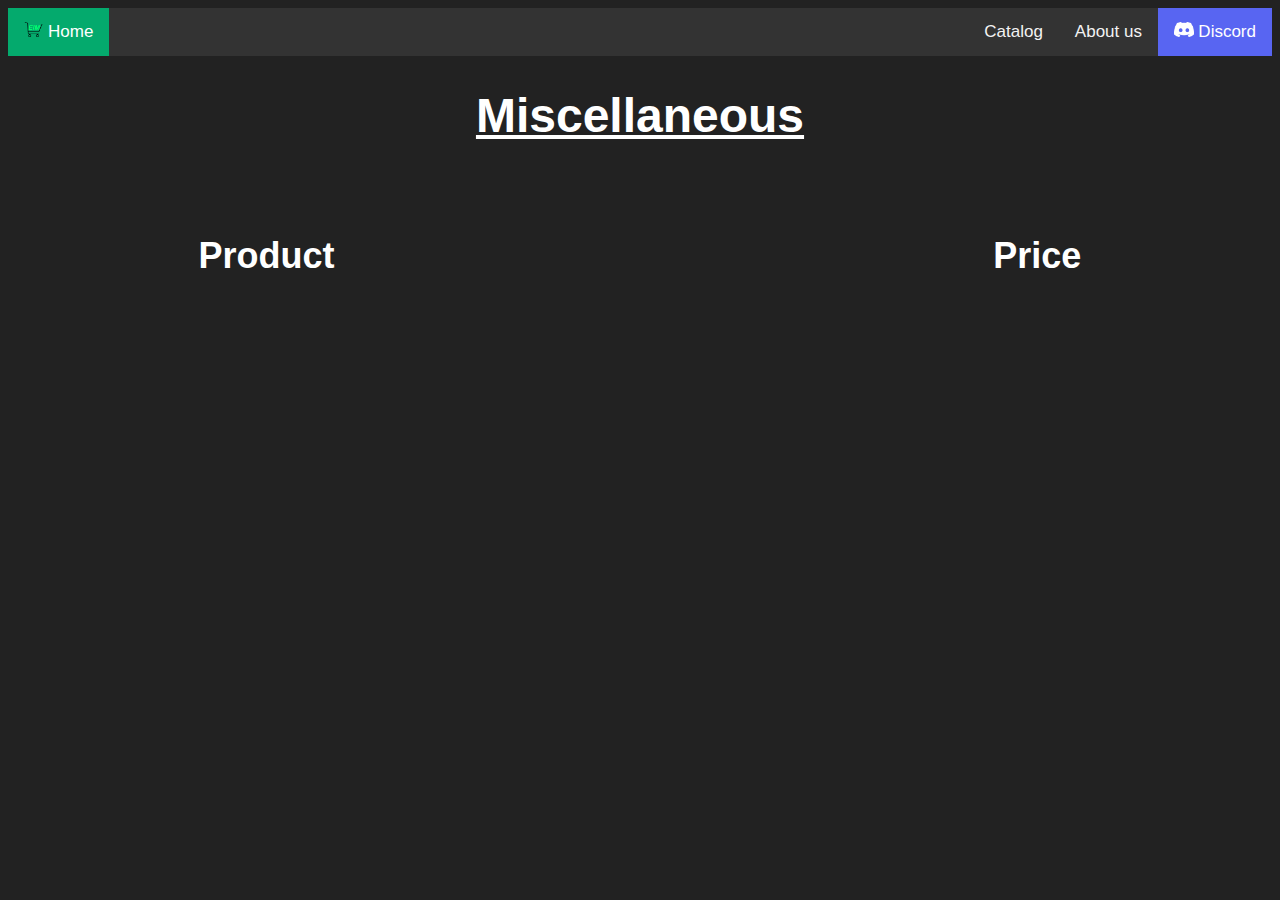
<file: shop/misc.html>
<html>
  <head>
    <title>Miscellaneous | Eldham International Market</title>
    <link href="styles.css" rel="stylesheet" type="text/css">
    <link rel="icon" type="image/x-icon" href="../img/logo - Kopie.png">
  </head>
  <body>
    <div class="topnav">
      <a href="https://discord.gg/JwU22aqAVR" class="discord"><img src="../img/dc.png" height="15px"> Discord</a>
      <a href="../about.html">About us</a>
      <a href="../index.html" class="split"><img src="../img/logo.png" height="15px"> Home</a>
      <a href="../items.html">Catalog</a>
    </div>
    <div class="main">
      <h1>Miscellaneous</h1>
      <br>
      <table>
        <tbody>
          <tr>
            <th class="product">Product</td>
            <th class="price">Price</td>
          </tr>
        </tbody>
      </table>
    </div>
  </body>
</html>
</file>
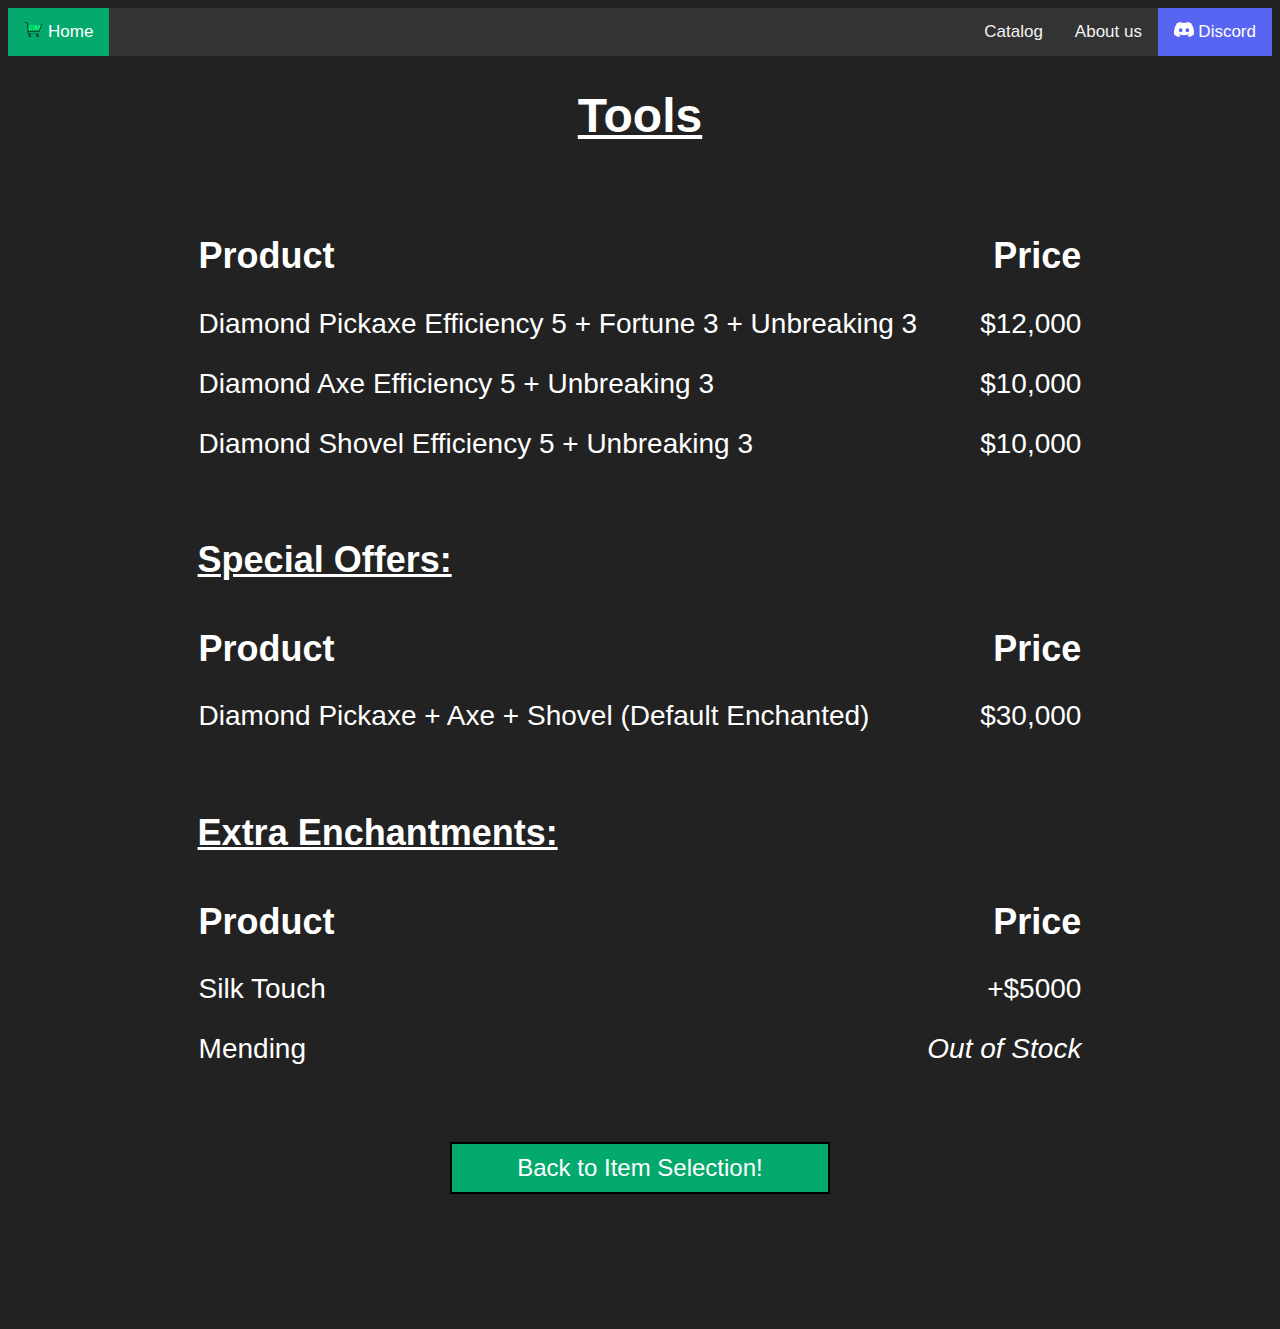
<file: shop/tools.html>
<html>
  <head>
    <title>Tools | Eldham International Market</title>
    <link href="styles.css" rel="stylesheet" type="text/css">
    <link rel="icon" type="image/x-icon" href="../img/logo - Kopie.png">
  </head>
  <body>
    <div class="topnav">
      <a href="https://discord.gg/JwU22aqAVR" class="discord"><img src="../img/dc.png" height="15px"> Discord</a>
      <a href="../about.html">About us</a>
      <a href="../index.html" class="split"><img src="../img/logo.png" height="15px"> Home</a>
      <a href="../items.html">Catalog</a>
    </div>
    <div class="main">
      <h1>Tools</h1>
      <br>
      <table>
          <tbody>
              <tr>
                  <th class="product">Product</th>
                  <th class="price">Price</th>
              </tr>
              <tr>
                  <td class="product">Diamond Pickaxe Efficiency 5 + Fortune 3 + Unbreaking 3</td>
                  <td class="price">$12,000</td>
              </tr>
              <tr>
                <td class="product">Diamond Axe Efficiency 5 + Unbreaking 3</td>
                <td class="price">$10,000</td>
            </tr>
            <tr>
              <td class="product">Diamond Shovel Efficiency 5 + Unbreaking 3</td>
              <td class="price">$10,000</td>
          </tr>
          </tbody>
      </table>
      <br><br>
      <h2>Special Offers:</h2>
      <table>
          <tbody>
              <tr>
                  <th class="product">Product</td>
                  <th class="price">Price</td>
              </tr>
              <tr>
                  <td class="product">Diamond Pickaxe + Axe + Shovel (Default Enchanted)</td>
                  <td class="price">$30,000</td>
              </tr>
          </tbody>
      </table>
      <br><br>
      <h2>Extra Enchantments:</h2>
      <table>
          <tbody>
              <tr>
                  <th class="product">Product</td>
                  <th class="price">Price</td>
              </tr>
              <tr>
                  <td class="product">Silk Touch</td>
                  <td class="price">+$5000</td>
              </tr>
              <tr>
                <td class="product">Mending</td>
                <td class="oos">Out of Stock</td>
              </tr>
          </tbody>
      </table>
      <div class="button">
          <button class="btn" onclick="location.href='../items.html'" style="width: 30%; padding: 10px 14px; border: 2px solid black; color: white; background-color: #04AA6D; font-size: 24px;" type="button">Back to Item Selection!</button>
      </div>
  </div>
  </body>
</html>
</file>
<file: styles.css>
body {
  color: #ffffff;
  font-family: arial;
}

.welcome {
  display: table-cell;
        width: 1920px;
        height: 720px;
        padding: 10px;
        vertical-align: middle;
  text-align: center;
  font-size: 28;
}

/* Create a top navigation bar with a black background color  */
.topnav {
  background-color: #333;
  overflow: hidden;
}

/* Style the links inside the navigation bar */
.topnav a {
  float: right;
  color: #f2f2f2;
  text-align: center;
  padding: 14px 16px;
  text-decoration: none;
  font-size: 17px;
}

/* Change the color of links on hover */
.topnav a:hover {
  background-color: #ddd;
  color: black;
}

/* Create a right-aligned (split) link inside the navigation bar */
.topnav a.split {
  float: left;
  background-color: #04AA6D;
  color: white;
}

/* Discord thing class weewoo */
.topnav a.discord {
  background-color: #5865F2;
  color: #ffffff;
}
</file>
<file: styles_about.css>
body {
    background-color: #222222;
    color: #ffffff;
    font-family: arial;
  }
  
  /* Create a top navigation bar with a black background color  */
  .topnav {
    background-color: #333;
    overflow: hidden;
  }
  
  /* Style the links inside the navigation bar */
  .topnav a {
    float: right;
    color: #f2f2f2;
    text-align: center;
    padding: 14px 16px;
    text-decoration: none;
    font-size: 17px;
  }
  
  /* Change the color of links on hover */
  .topnav a:hover {
    background-color: #ddd;
    color: black;
  }
  
  /* Create a right-aligned (split) link inside the navigation bar */
  .topnav a.split {
    float: left;
    background-color: #04AA6D;
    color: white;
  }
  
  /* Discord thing class weewoo */
  .topnav a.discord {
    background-color: #5865F2;
    color: #ffffff;
  }

  .disclaimer {
    font-style: italic;
  }
</file>
<file: styles_items.css>
body {
  color: #fff;
  font-family: arial;
  text-align: center;
}

/* Create a top navigation bar with a black background color  */
.topnav {
  background-color: #333;
  overflow: hidden;
}

/* Style the links inside the navigation bar */
.topnav a {
  float: right;
  color: #f2f2f2;
  text-align: center;
  padding: 14px 16px;
  text-decoration: none;
  font-size: 17px;
}

/* Change the color of links on hover */
.topnav a:hover {
  background-color: #ddd;
  color: black;
}

/* Create a right-aligned (split) link inside the navigation bar */
.topnav a.split {
  float: left;
  background-color: #04AA6D;
  color: white;
}

/* Discord thing class weewoo */
.topnav a.discord {
  background-color: #5865F2;
  color: #ffffff;
}

.main h1.heading {
  text-decoration: underline;
  color:#fff;
  margin-top: 3%;
}

.main .button {
  margin-top: 0.75%;
  margin-bottom: 0.5%;
}

.main .button1{
  margin-top: 3%;
  margin-bottom: 2%;
}
</file>
<file: shop/styles_all.css>
body {
    background-color: #222222;
    color: #ffffff;
    font-family: arial;
  }
  
  /* Create a top navigation bar with a black background color  */
  .topnav {
    background-color: #333;
    overflow: hidden;
  }
  
  /* Style the links inside the navigation bar */
  .topnav a {
    float: right;
    color: #f2f2f2;
    text-align: center;
    padding: 14px 16px;
    text-decoration: none;
    font-size: 17px;
  }
  
  /* Change the color of links on hover */
  .topnav a:hover {
    background-color: #ddd;
    color: black;
  }
  
  /* Create a right-aligned (split) link inside the navigation bar */
  .topnav a.split {
    float: left;
    background-color: #04AA6D;
    color: white;
  }
  
  /* Discord thing class weewoo */
  .topnav a.discord {
    background-color: #5865F2;
    color: #ffffff;
  }

  .main h1 {
    text-decoration: underline;
    font-size: 48px;
    text-align: center;
  }

  .main button {
    margin-top: 2%;
    margin-bottom: 10%;
    margin-left: 35%;
  }

  .container {
    position: relative;
    max-width: 100%;
    display: grid;
    grid-template-columns: repeat(auto-fill, minmax(300px, 1fr));
    grid-template-rows: minmax(300px, auto);
    margin: 40px;
    grid-auto-flow: dense;
    gap: 10px;
}

.container img {
  height: 100px;
}

.container i {
  font-size: 36px;
  color: #FFFF99
}

.box {
  color: #fff;
    display: grid;
    place-items: center;
}

.main a:hover {
  background-color: #AAFFFF80;
  color: #000;
}

.main a {
  text-decoration: none;
  background-color: #00000080;
}

.content {
  font-size: 42px;
  text-align: center;
}
</file>
<file: shop/styles.css>
body {
    background-color: #222222;
    color: #ffffff;
    font-family: arial;
  }
  
  /* Create a top navigation bar with a black background color  */
  .topnav {
    background-color: #333;
    overflow: hidden;
  }
  
  /* Style the links inside the navigation bar */
  .topnav a {
    float: right;
    color: #f2f2f2;
    text-align: center;
    padding: 14px 16px;
    text-decoration: none;
    font-size: 17px;
  }
  
  /* Change the color of links on hover */
  .topnav a:hover {
    background-color: #ddd;
    color: black;
  }
  
  /* Create a right-aligned (split) link inside the navigation bar */
  .topnav a.split {
    float: left;
    background-color: #04AA6D;
    color: white;
  }
  
  /* Discord thing class weewoo */
  .topnav a.discord {
    background-color: #5865F2;
    color: #ffffff;
  }

  .main h1 {
    text-decoration: underline;
    font-size: 48px;
    text-align: center;
  }

  .main table{
    margin-left: 15%;
    margin-right: 15%;
    margin-top: 2%;
    width: 70%;
    border-collapse: collapse;
    border-spacing: 0;
  }

  .main th {
      height: 75px;
      text-align: left;
      vertical-align: middle;
      font-size: 36px;  
  }

  .main th.price {
      text-align: right;
  }

  .main td {
      height: 60px;
      vertical-align: middle;
      font-size: 28px;
  }

  .main td.price {
      text-align: right;
  }

  .main td.oos {
      text-align: right;
      font-style: italic;
  }

  .main tr.empty td{
      height: 20px;
  }

  .main tr.empty2 td{
    height: 36px;
}

  .main h2 {
      margin-left: 15%;
      font-size: 36px;
      text-decoration: underline;
  }

  .main h3 {
      text-align: center;
      font-size: 32px;
  }

  .main button {
    margin-top: 5%;
    margin-bottom: 10%;
    margin-left: 35%;
  }
</file>
